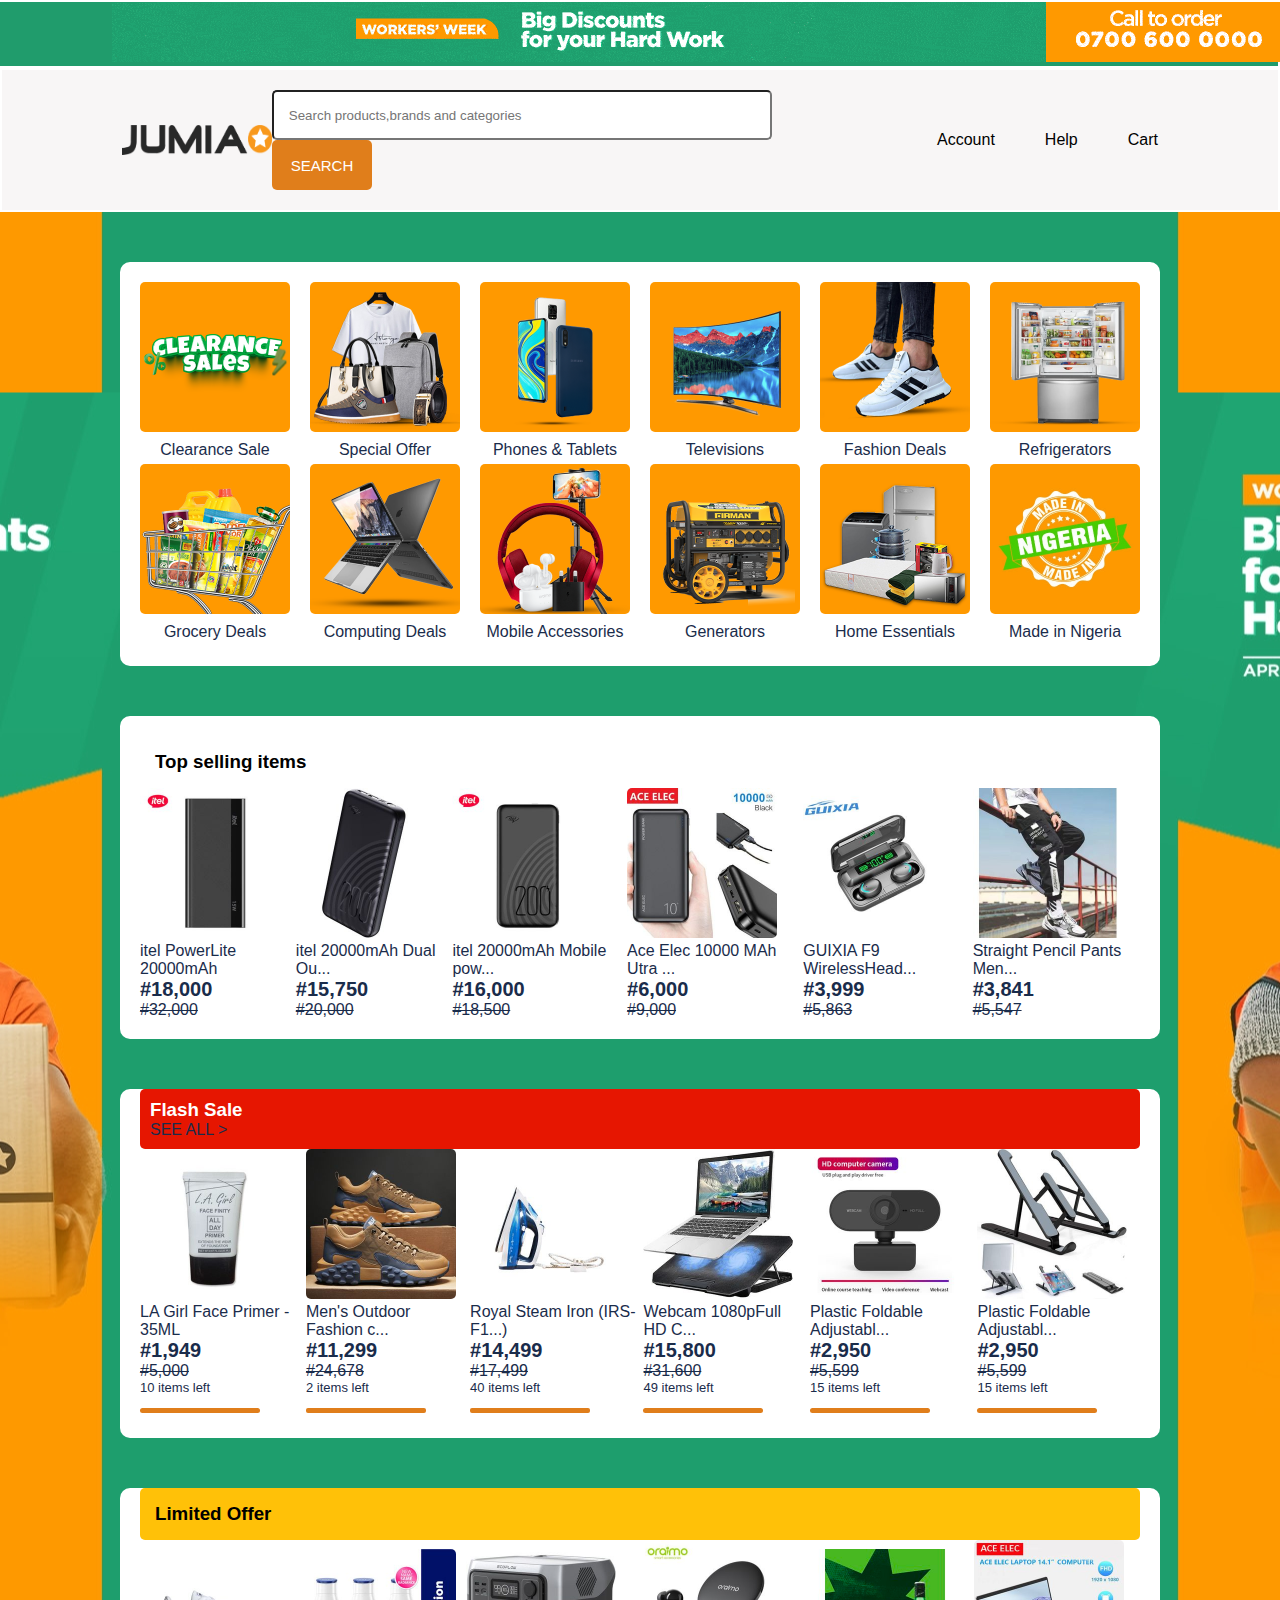
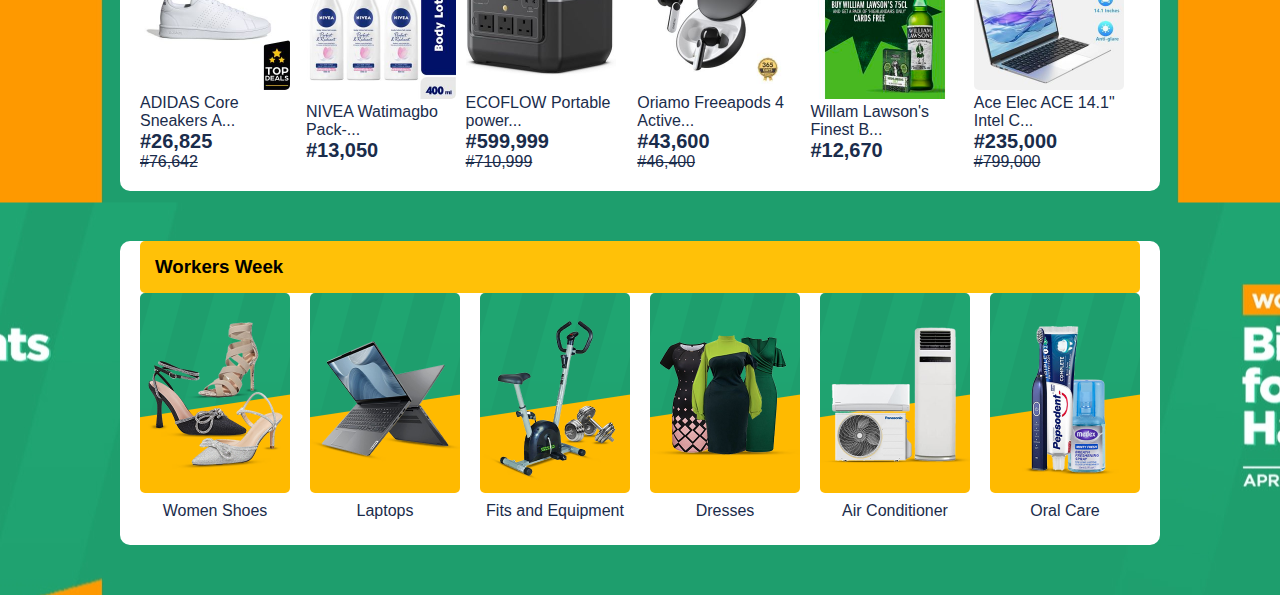
<file: index.html>
<!DOCTYPE html>
<html lang="en">
<head>
    <meta charset="UTF-8">
    <meta name="viewport" content="width=device-width, initial-scale=1.0">
    <title>Document</title>
    <link rel="stylesheet" href="STYLE.CSS">
</head>
        <body class="container">
    <div class="border ">
        <div >
            <img class="header1" src="TOP-STRIP_WORKERS-WEEK-ezgif.com-optimize.gif" width="" alt="jumia logo">
        </div>
        
        </div>
        <div class= "SEARCH">
            <img class="image" src="jumia logo svg - Search Images_files/JMIA_BIG.png" width="150px" height="30px" alt="logo">
            <span><input class="input" type="text" placeholder="    Search products,brands and categories">
            <button>SEARCH</button></span>
            <nav>
        <ul>
            <li><a href="#">Account</a></li>
            <li><a href="#">Help</a></li>
            <li><a href="#">Cart</a></li>
        </ul>
        </nav>
        </div>
        
        <Main>
            <section class="first">
        <div class="flex-container">
            <div>
                    <img class="container" src="/first class01.png" alt="clearance">
                    <p class="center">Clearance Sale</p>
                </div>

            <div>
                    <img class="container" src="/first class02.png" alt="clearance">
                    <p class="center
                    ">Special Offer</p>
                </div>

            <div>
                    <img src="/first class03.png" alt="clearance">
                    <p class="center
                    ">Phones & Tablets</p>
                </div>

            <div>
                    <img src="/details class01.png" alt="clearance">
                    <p class="center
                    ">Televisions</p>
                </div>

            <div>
                    <img src="/details class02.png" alt="clearance">
                    <p class="center
                    ">Fashion Deals</p>
                </div>

            <div>
                    <img src="/details class03.png" alt="clearance">
                    <p class="center
                    ">Refrigerators</p>
                </div>
                </div>
            

            
                <div class="flex-container">
                    <div>
                            <img class="container" src="/details class04.png" alt="clearance">
                            <p class="center">Grocery Deals</p>
                        </div>
        
                    <div>
                            <img class="container" src="/details class05.png" alt="clearance">
                            <p class="center
                            ">Computing Deals</p>
                        </div>
        
                    <div>
                            <img src="/details class06.png" alt="clearance">
                            <p class="center
                            ">Mobile Accessories</p>
                        </div>
        
                    <div>
                            <img src="/details class07.png" alt="clearance">
                            <p class="center
                            ">Generators</p>
                        </div>
        
                    <div>
                            <img src="/details class08.png" alt="clearance">
                            <p class="center
                            ">Home Essentials</p>
                        </div>
        
                    <div>
                            <img src="/details class09.jpg" alt="clearance">
                            <p class="center
                            ">Made in Nigeria</p>
                        </div>
                        </div>
                    </section>

                    <section class="first">
                        <section class="figure"> <h3>Top selling items</h3></section>
                        <div class="flex-container">
                            <div>
                                    <img class="container" src="/details class10.jpg" alt="clearance">
                                    <p>itel PowerLite 20000mAh</p> 
                                <h4>#18,000</h4>
                                    <p class="stroke">#32,000</p>
                                

                                </div>
                
                            <div>
                                    <img class="container" src="/details class11.jpg" alt="clearance">
                                    <p>itel 20000mAh Dual Ou...</p> 
                                    <h4>#15,750</h4>
                                        <p class="stroke">#20,000</p>
                                </div>
                
                            <div>
                                    <img src="/details class12.jpg" alt="clearance">
                                    <p>itel 20000mAh Mobile pow...</p> 
                                    <h4>#16,000</h4>
                                        <p class="stroke">#18,500</p>
                                </div>
                
                            <div>
                                    <img src="/details class13.jpg" alt="clearance">
                                    <p>Ace Elec 10000 MAh Utra ...</p> 
                                    <h4>#6,000</h4>
                                        <p class="stroke">#9,000</p>
                                </div>
                
                            <div>
                                    <img src="/details class14.jpg" alt="clearance">
                                    <p>GUIXIA F9 WirelessHead...</p> 
                                <h4>#3,999</h>
                                    <p class="stroke">#5,863</p>
                                </div>
                
                            <div>
                                    <img src="/details class15.jpg" alt="clearance">
                                    <p>Straight Pencil Pants Men...</p> 
                                <h4>#3,841</h>
                                    <p class="stroke">#5,547</p>
                                </div>
                                </div> 
                            </section>

                            <section class="first">
                                <section id="figure2"> 
                                    <span><h3>Flash Sale</h3></span> <span><P>SEE ALL > </P></span>
                                </section>
                                
                                <div class="flex-container">
                                    <div>
                                            <img class="container" src="/details class16.jpg" alt="clearance">
                                            <p>LA Girl Face Primer - 35ML</p> 
                                <h4>#1,949</h>
                                    <p class="stroke">#5,000</p>
                                    <p class="little">10 items left</p>
                                    <button class="load"></button>
                                        </div>
                        
                                    <div>
                                            <img class="container" src="/details class17.jpg" alt="clearance">
                                            <p>Men's Outdoor Fashion c...</p> 
                                            <h4>#11,299</h>
                                                <p class="stroke">#24,678</p>
                                                <p class="little">2 items left</p>
                                                <button class="process"></button>
                                        </div>
                        
                                    <div>
                                            <img src="/details class18.jpg" alt="clearance">
                                            <p>Royal Steam Iron (IRS-F1...)</p> 
                                            <h4>#14,499</h>
                                                <p class="stroke">#17,499</p>
                                                <p class="little">40 items left</p>
                                                <button class="process"></button>
                                        </div>
                        
                                    <div>
                                            <img src="/details class19.jpg" alt="clearance">
                                            <p>Webcam 1080pFull HD C...</p> 
                                            <h4>#15,800</h>
                                                <p class="stroke">#31,600</p>
                                                <p class="little">49 items left</p>
                                                <button class="progress"></button>
                                        </div>
                        
                                    <div>
                                            <img src="/details class20.jpg" alt="clearance">
                                            <p>Plastic Foldable Adjustabl...</p> 
                                            <h4>#2,950</h>
                                                <p class="stroke">#5,599</p>
                                                <p class="little">15 items left</p>
                                                <button class="progress"></button>
                                        </div>
                        
                                    <div>
                                            <img src="/details class21.jpg" alt="clearance">
                                            <p>Plastic Foldable Adjustabl...</p> 
                                            <h4>#2,950</h>
                                                <p class="stroke">#5,599</p>
                                                <p class="little">15 items left</p>
                                                <button class="progress"></button>
                                        </div>
                                        </div>
                                    </section>

                                    
                                    <section class="first">
                                        <section id="index1"> 
                                            <h3>Limited Offer</h3>
                                        </section>
                                        <div class="flex-container">
                                    
                                            <div>
                                                    <img class="container" src="/details class22.jpg" alt="clearance">
                                                    <p>ADIDAS Core Sneakers A...</p> 
                                                    <h4>#26,825</h>
                                                        <p class="stroke">#76,642</p>
                                                </div>
                                
                                            <div>
                                                    <img class="container" src="/details class23.jpg" alt="clearance">
                                                    <p>NIVEA Watimagbo Pack-...</p> 
                                                    <h4>#13,050</h>
                                                        <!-- <p class="stroke">#76,642</p> -->
                                                </div>
                                
                                            <div>
                                                    <img src="/details class24.jpg" alt="clearance">
                                                    <p>ECOFLOW Portable power...</p> 
                                                    <h4>#599,999</h>
                                                        <p class="stroke">#710,999</p>
                                                </div>
                                
                                            <div>
                                                    <img src="/details class25.jpg" alt="clearance">
                                                    <p>Oriamo Freeapods 4 Active...</p> 
                                                    <h4>#43,600</h>
                                                        <p class="stroke">#46,400</p>
                                                </div>
                                
                                            <div>
                                                    <img src="/details class26.jpg" alt="clearance">
                                                    <p>Willam Lawson's Finest B...</p> 
                                                    <h4>#12,670</h>
                                                        <!-- <p class="stroke">#710,999</p> -->
                                                </div>
                                
                                            <div>
                                                    <img src="/details class27.jpg" alt="clearance">
                                                    <p>Ace Elec ACE 14.1" Intel C...</p> 
                                                    <h4>#235,000</h>
                                                        <p class="stroke">#799,000</p>
                                                </div>
                                                </div>
                                            </section>

                                            <section class="first">
                                                <section id="index1"> 
                                                    <h3>Workers Week</h3>
                                                </section>
                                                 <div class="flex-container">
                                             
                                                     <div>
                                                             <img class="container" src="/details class28.png" alt="clearance">
                                                             <p class="center">Women Shoes</p>
                                                         </div>
                                         
                                                     <div>
                                                             <img class="container" src="/details class29.png" alt="clearance">
                                                             <p class="center
                                                             ">Laptops</p>
                                                         </div>
                                         
                                                     <div>
                                                             <img src="/details class30.png" alt="clearance">
                                                             <p class="center
                                                             ">Fits and Equipment</p>
                                                         </div>
                                         
                                                     <div>
                                                             <img src="/details class31.png" alt="clearance">
                                                             <p class="center
                                                             ">Dresses</p>
                                                         </div>
                                         
                                                     <div>
                                                             <img src="/details class32.png" alt="clearance">
                                                             <p class="center
                                                             ">Air Conditioner</p>
                                                         </div>
                                         
                                                     <div>
                                                             <img src="/details class33.png" alt="clearance">
                                                             <p class="center
                                                             ">Oral Care</p>
                                                         </div>
                                                         </div>
                                                     </section>
         
        </Main>
        </div>
</body>
</html>
</file>
<file: STYLE.CSS>
*{
    margin: 0%;
    padding: 0%;
    box-sizing: border-box;
}
body{
    background-image: url(/BG_TAKEOVER_WORKERS_WEEK_2024.jpg);
    background-position: center;
}

.border{
    border: 2px solid #ffff;
    margin-left: -10px;
    /* box-shadow: 0.5px 0.5px 0.5px  rgb(99, 97, 97); */
    display: flex;
    justify-content: space-between;
    /* padding-top: 10px; */
    padding-left: 120px;
    padding-right: 120px;
    /* margin: 10px; */
    align-items: center;
    background-color: #209C6C;
    background-attachment: fixed;
}

.SEARCH{
    border: 2px solid #ffff;
    background-color: rgb(248, 246, 246);
    display: flex;
    justify-content: space-between ;
    padding-top: 20px;
    padding-left: 120px;
    padding-right: 120px;
    margin: 0px;
    align-items: center;
    background-attachment: fixed;
    padding-bottom: 20px;
    
}
input{
    width: 500px;
    height: 50px;
    border-radius: 5px;
}
button{
    width: 100px;
    height: 50px;
    padding-top: 70px;
    background-color:#E07E1B;
    font-size: 15px;
    padding: 0px;
    color: white;
    border: none;
    border-radius: 5px;}
nav ul{
    padding-left: 90px;
    list-style-type:none;
    display: flex;
    gap: 50px;
}
nav ul li a{
    font-family: 'Segoe UI', Tahoma, Geneva, Verdana, sans-serif;
    text-decoration: rgb(61, 59, 59);
    color: black;
}
nav ul li a:hover{
    color: #F9B874;
    font-family: 'Segoe UI', Tahoma, Geneva, Verdana, sans-serif;
    font-weight: bold;
    font-size: 15px;
    }

.position{
    margin-top: 50px;
    padding-top: -20px;
    border:none solid;
    /* background-color: white; */
    border-radius: 10px;
    margin: 70px 150px;
    padding: 50px 120px;
    align-items: baseline;

}
main{
    width: ;
   
    
   
    }
    img{
    }
    
.flex-container{
    display: flex;
    gap: 5px;
    align-items: center;
    justify-content: space-between;
}
.flex-container img {
    width: 150px;
    border-radius: 5px;
    border: none;
}
p.center{
    text-align: center;
    padding: 5px 0;
    font-size: 1.2rem;
}
section.first{
    background-color: white;
    padding: 20px;
    margin:50px 120px;
    border-radius: 10px;
}
#figure2{
    margin-top: -20px;
    border: none;
    padding: 10px;
    border-radius: 5px;
    margin-bottom: 0px;
    margin-left: 0px;
    background-color: #E61601;
    color: white;
    font-family: 'Segoe UI', Tahoma, Geneva, Verdana, sans-serif;
}
#index1{
    margin-top: -20px;
    border: none;
    border-radius: 5px;
    padding: 15px;
    margin-bottom: 0px;
    margin-left: 0px;
    background-color: #FFC108;
    color: black;
    font-family: 'Segoe UI', Tahoma, Geneva, Verdana, sans-serif;
}
p{
    font-family: 'Segoe UI', Tahoma, Geneva, Verdana, sans-serif;
    color: #1a2c4b;
}
p.center{
    font-family: 'Segoe UI', Tahoma, Geneva, Verdana, sans-serif;
    color: #1a2c4b;
    font-size: medium;
}
h4{
    font-family: 'Segoe UI', Tahoma, Geneva, Verdana, sans-serif;
    font-size: 20px;
    color: #1a2c4b;


}
button.load{
    width: 120px;
    height: 5px;
    color: yellow;
    border-radius: 10px;
}
button.process{
    width: 120px;
    height: 5px;
    border-radius: 2px;
    color: red;
}
button.progress{
    width: 120px;
    height: 5px;
    border-radius: 15px;
}
p.little{
    font-size: small;
    font-weight: 70;
}
p.stroke{
    font-family: 'Segoe UI', Tahoma, Geneva, Verdana, sans-serif;
    text-decoration: line-through;
    font-size: medium;
    font-weight:50;
}
.figure{
    font-family: 'Segoe UI', Tahoma, Geneva, Verdana, sans-serif;
    padding: 15px;
    margin:0px 0px 0px 0px;
    align-self: first baseline;
}
.unique{
    background-color: red;
}
.figure2{
    font-family: 'Segoe UI', Tahoma, Geneva, Verdana, sans-serif;
    padding: 10px;
    text-align: center;
    background-color: #FFC108;
    background-position: 100%;
}
</file>
